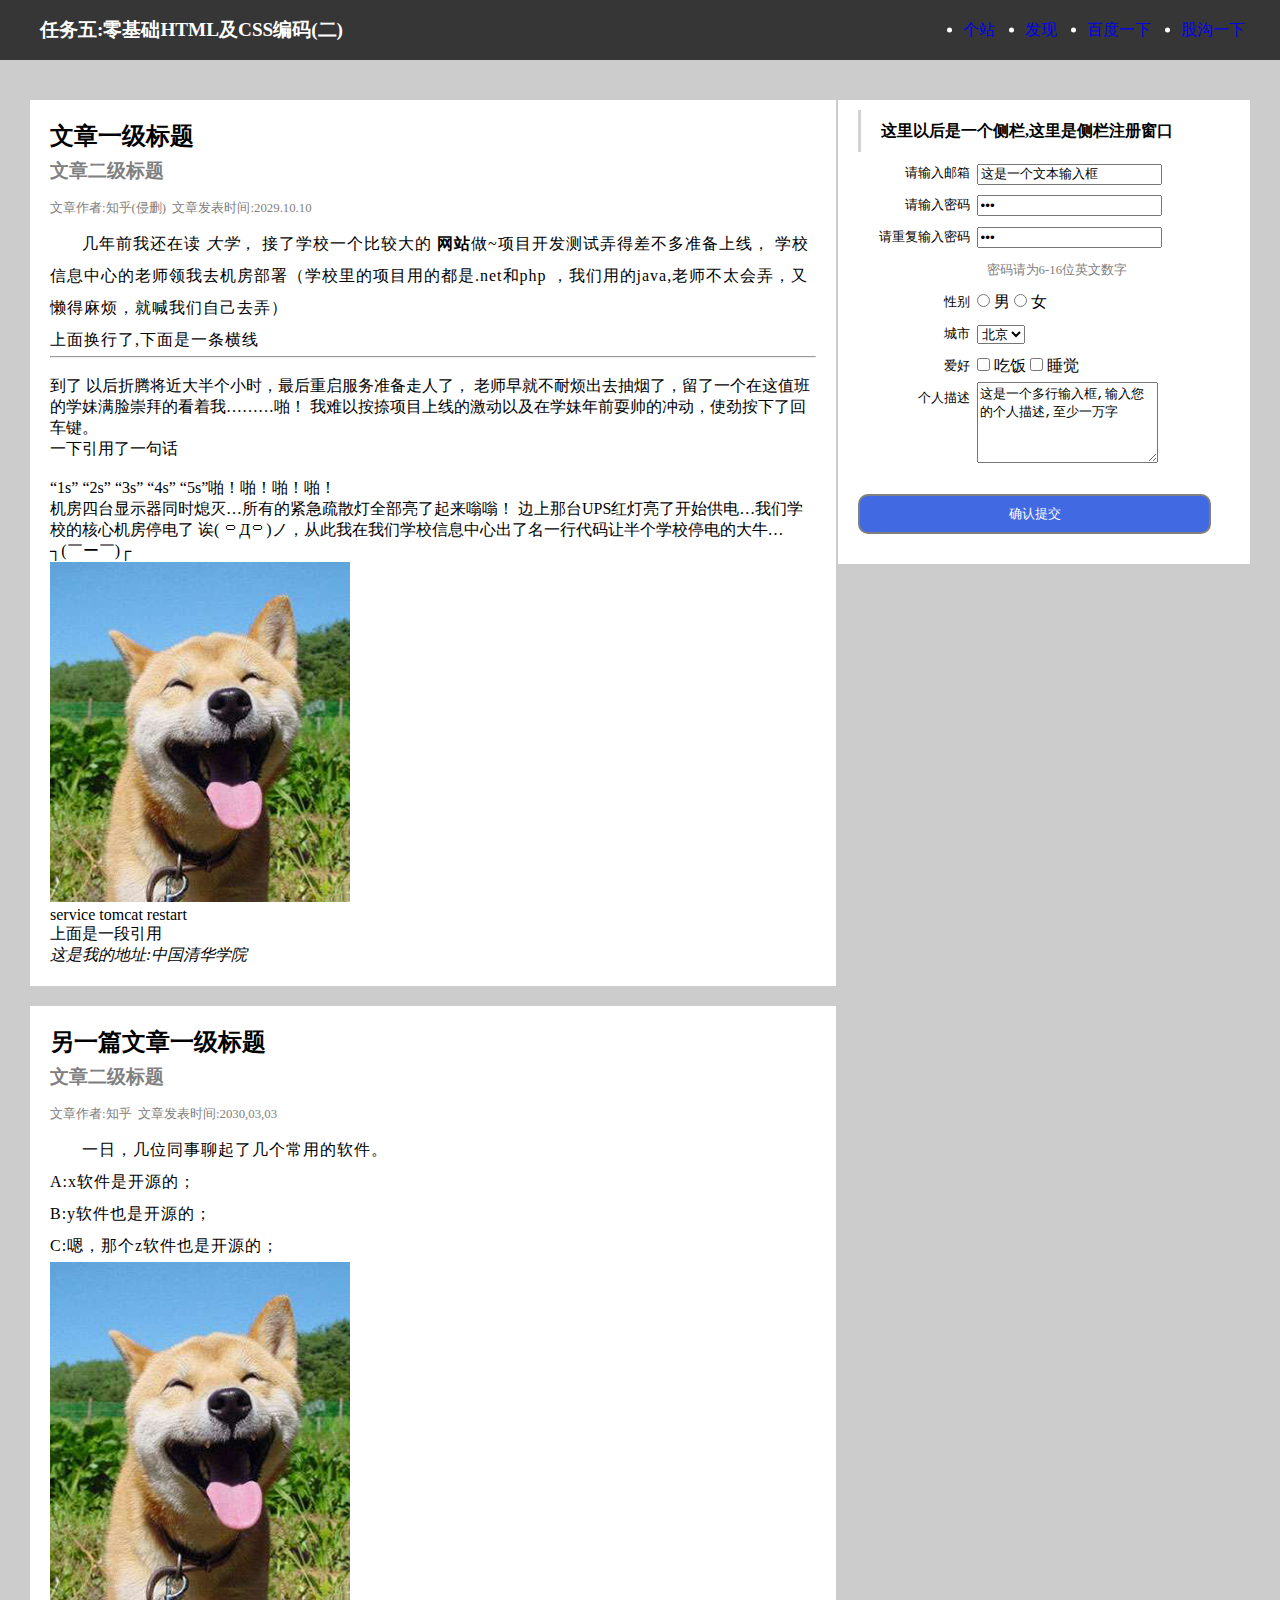
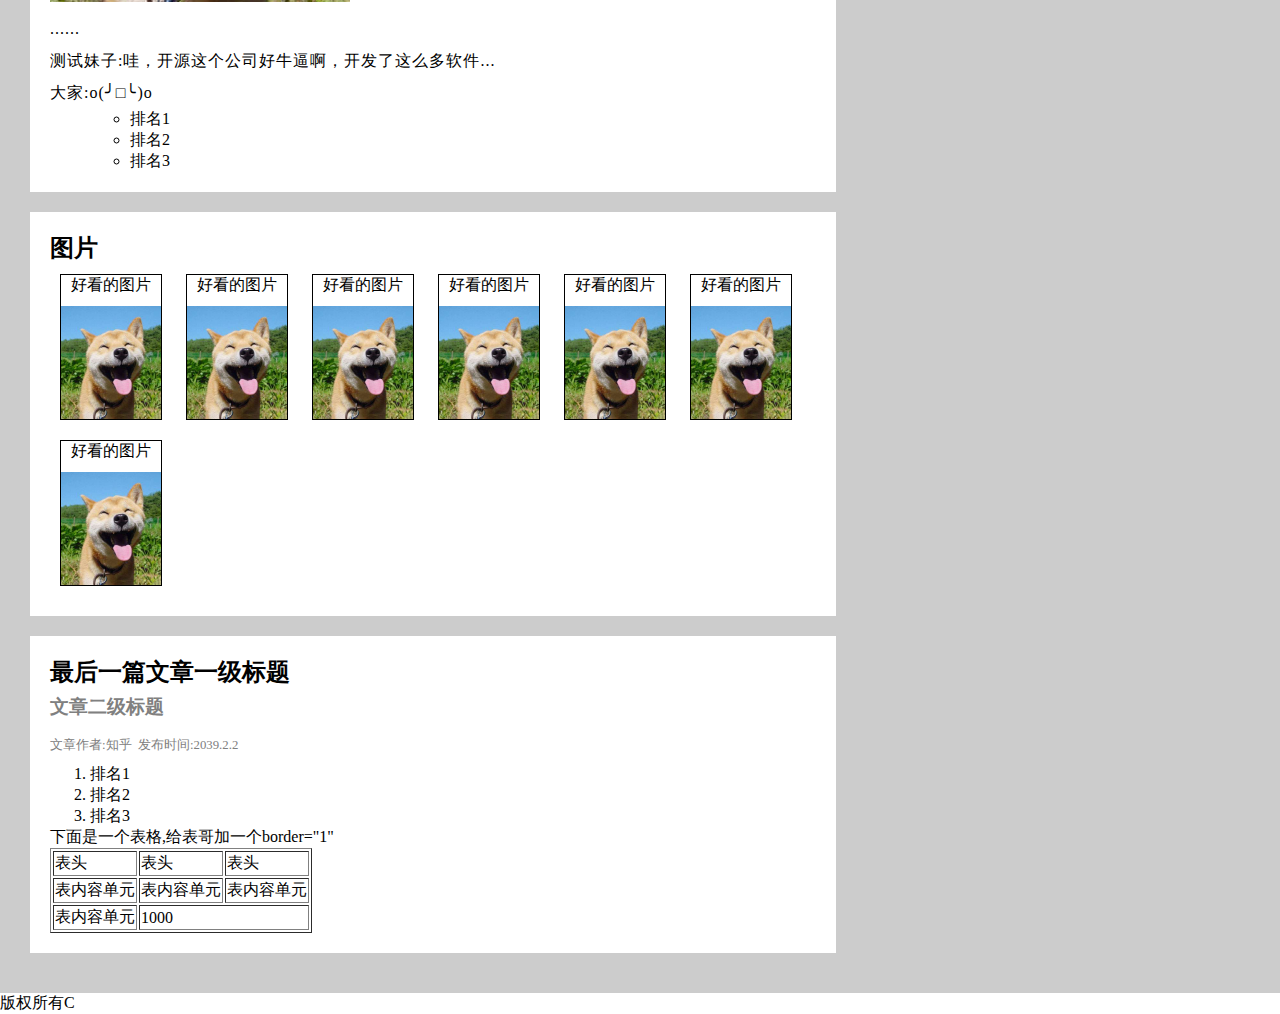
<file: index.html>
<!DOCTYPE html>
<html>

<head>
    <meta charset="UTF-8" />
    <title>任务五:零基础HTML及CSS编码(二)</title>
    <link href="task5.css" rel="stylesheet" type="text/css" />

</head>

<body>
    <header class="header">
        <div id="title">
            <h2>任务五:零基础HTML及CSS编码(二)</h2>
        </div>

        <div class="navbar">
            <ul>
                <li>
                    <a href="http://120.78.186.130">个站</a>
                </li>
                <li>
                    <a href="http://120.78.186.130">发现</a>
                </li>
                <li>
                    <a href="http://www.baidu.com">百度一下</a>
                </li>
                <li>
                    <a href="http://www.google.com">股沟一下</a>
                </li>
            </ul>
        </div>
    </header>

    <div class="container">
        <div id="sidebar" class="solid_border">
            <h2>这里以后是一个侧栏,这里是侧栏注册窗口</h2>
            <form method="POST" action="">
                <div class="line">
                    <label class="prompt" for="username">请输入邮箱</label>
                    <input type="text" id="username" name="email_address" value="这是一个文本输入框" />

                </div>
                <div class="line">
                    <label class="prompt" for="password">请输入密码</label>
                    <input type="password" id="password" name="email_password" value="123" placeholder="这是一个文本输入框" />

                </div>
                <div class="line">
                    <label class="prompt" for="repeat_password">请重复输入密码</label>
                    <input type="password" id="repeat-password" value="123" placeholder="这是一个文本输入框" />

                </div>
                <div class="line">
                    <span class="prompt"></span>
                    <label class="hint">密码请为6-16位英文数字</label>
                </div>
                <div class="line">
                    <label class="prompt">性别</label>
                    <input type="radio" name="gender" id="male" />
                    <label for="male">男</label>
                    <input type="radio" name="gender" id="female" />
                    <label for="female">女</label>
                </div>
                <div class="line">
                    <label class="prompt">城市</label>
                    <select>
                        <option value="北京">北京</option>
                        <option value="上海">上海</option>
                        <option value="杭州">杭州</option>
                    </select>
                </div>
                <div class="line">
                    <label class="prompt">爱好</label>
                    <input type="checkbox" name="sport" id="sport" />
                    <label for="sport">吃饭</label>
                    <input type="checkbox" name="sleep" id="sleep" />
                    <label for="sleep">睡觉</label>

                </div>
                <div class="line">
                    <label class="prompt">个人描述</label>
                    <textarea clos="100" rows="5">这是一个多行输入框,输入您的个人描述,至少一万字</textarea>
                </div>
                <div class="submitDiv">
                    <input id="submitBtn" type="submit" name="submitBtn" value="确认提交" />
                </div>
            </form>
        </div>

        <div id="content">
            <div class="article solid-border">
                <h2>文章一级标题</h2>
                <h3>文章二级标题</h3>
                <p class="author">文章作者:知乎(侵删)&nbsp&nbsp文章发表时间:2029.10.10</p>
                <p class="content">几年前我还在读
                    <em>大学</em>， 接了学校一个比较大的
                    <strong>网站</strong>做~项目开发测试弄得差不多准备上线， 学校信息中心的老师领我去机房部署（学校里的项目用的都是.net和php ，我们用的java,老师不太会弄，又懒得麻烦，就喊我们自己去弄）
                    <br/>上面换行了,下面是一条横线
                    <hr/>
                    <br/> 到了 以后折腾将近大半个小时，最后重启服务准备走人了， 老师早就不耐烦出去抽烟了，留了一个在这值班的学妹满脸崇拜的看着我………啪！ 我难以按捺项目上线的激动以及在学妹年前耍帅的冲动，使劲按下了回车键。
                    <br/>一下引用了一句话
                    <br/>
                    <br/>
                    <q>1s</q>
                    <q>2s</q>
                    <q>3s</q>
                    <q>4s</q>
                    <q>5s</q>啪！啪！啪！啪！
                    <br/> 机房四台显示器同时熄灭…所有的紧急疏散灯全部亮了起来嗡嗡！ 边上那台UPS红灯亮了开始供电…我们学校的核心机房停电了 诶( ꒪Д꒪)ノ，从此我在我们学校信息中心出了名一行代码让半个学校停电的大牛…┐(￣ー￣)┌
                    <p>
                        <img src="img/st94.png">
                    </p>
                    <blockquote>service tomcat restart</blockquote>上面是一段引用
                    <address>这是我的地址:中国清华学院</address>

                </p>
            </div>

            <div class="article solid-border">
                <h2>另一篇文章一级标题</h2>
                <h3>文章二级标题</h3>
                <p class="author">文章作者:知乎&nbsp&nbsp文章发表时间:2030,03,03</p>
                <p class="content">
                    一日，几位同事聊起了几个常用的软件。
                    <br/> A:x软件是开源的；
                    <br/> B:y软件也是开源的；
                    <br/> C:嗯，那个z软件也是开源的；
                    <br/>
                    <img src="img/st94.png" />
                    <br/> ......
                    <br/> 测试妹子:哇，开源这个公司好牛逼啊，开发了这么多软件...
                    <br/> 大家:o(╯□╰)o

                    <br/>

                    <ul style="list-style:none;">
                        <ul>
                            <li>排名1</li>
                            <li>排名2</li>
                            <li>排名3</li>
                        </ul>

                    </ul>
                </p>
            </div>

            <div class="article solid-border">
                <h2>图片</h2>
                <div class="pictures">
                    <p>好看的图片</p>
                    <img src="img/st94.png" />
                </div>
                <div class="pictures">
                    <p>好看的图片</p>
                    <img src="img/st94.png" />
                </div>
                <div class="pictures">
                    <p>好看的图片</p>
                    <img src="img/st94.png" />
                </div>
                <div class="pictures">
                    <p>好看的图片</p>
                    <img src="img/st94.png" />
                </div>
                <div class="pictures">
                    <p>好看的图片</p>
                    <img src="img/st94.png" />
                </div>
                <div class="pictures">
                    <p>好看的图片</p>
                    <img src="img/st94.png" />
                </div>
                <div class="pictures">
                    <p>好看的图片</p>
                    <img src="img/st94.png" />
                </div>
            </div>
            <div class="article solid-border">
                <h2>最后一篇文章一级标题</h2>
                <h3>文章二级标题</h3>
                <p class="author">文章作者:知乎&nbsp&nbsp发布时间:2039.2.2</p>
                <ol>
                    <li>排名1</li>
                    <li>排名2</li>
                    <li>排名3</li>
                </ol>
                <p>下面是一个表格,给表哥加一个border="1"</p>
                <table border="1">
                    <tr>
                        <td>表头</td>
                        <td>表头</td>
                        <td>表头</td>
                    </tr>
                    <tr>
                        <td>表内容单元</td>
                        <td>表内容单元</td>
                        <td>表内容单元</td>
                    </tr>
                    <tr>
                        <td>表内容单元</td>
                        <td colspan="2">1000</td>
                    </tr>
                </table>
            </div>
        </div>

    </div>
    <footer class="footer">版权所有C</footer>
</body>

</html>
</file>
<file: task5.css>
/*
1.注释：<div> 是一个块级元素，也就是说，浏览器通常会在 div 元素前后放置一个换行符。
2.关于display，display就是规定元素应该改生成框的类型
    display:inline：将元素被显示称为内联元素
    display:none:此元素不会被显示
    display:block：此元素将显示为块级元素
    display:inline-block:行内块元素，块级元素可以在一行展示  类似于 -  -  -  -  -  -
                              
3.侧边栏的时候，float：right;结果不浮动到右上；
所以只能通过换两个次序，这样想 浮动只是在它该有的地方左右上下浮动。

4.在定义两个栏的时候，左边的栏仅仅是通过规定宽度 固定的，没有找到其他的办法。


*/
*{
    margin:0px 0px;

}
/*头部*/
header{
    position:relative;
    background:#363636;
    height:50px;
    padding:5px 20px;
    color:white;
}

#title{
    position:absolute;
    margin-right:20px;
    padding-left:20px;
    top:50%;
    transform:translateY(-50%);
    font-size:0.8em;
}
.navbar li{
    float:left;/*设置浮动而不是inline,为了不丢失点*/
    margin:0 15px;

}
.navbar{
    position:absolute;
    top:50%;
    right:20px;
    transform:translateY(-50%);
    -webkit-transform:translateY(-50%);

}
a:link{
    text-decoration:none;


}
a:hover{
    color:#ccc;
}
a:visited{
    color:white;
}

.container{
    background-color:#ccc;
    padding:20px;
    overflow:hidden;
}
#content{
    margin-left:10px;
    width:65%;
}

.article{
    background-color:white;
    margin:20px 0;
    padding:20px;
}
.article h3{
    color:gray;
    line-height:2em;
}
p.author{
    color:gray;
    font-size:0.8em;
    line-height:3em;
}
p.content{
    text-indent:2em;/*缩进*/
    line-height:2em;/*行高*/
    letter-spacing:1px;/*字间距*/
}


/*图片栏*/

.pictures{
    display:inline-block;
    margin:10px;
    text-align:center;
    border:1px solid black;
}
.pictures img{
    height:75%;
    width:100px;
    margin-top:10px;
    display:block;/*消除div和img的空隙*/
}

/*侧边栏*/

#sidebar{
    background-color:white;
    float:right;
    margin:20px 10px;
    padding:10px 20px;
    width:30%;
}
#sidebar h2{
    display:inline-block;
    padding:5px 20px;
    font-size:1em;
    line-height:2em;
    border-left: 3px lightgray solid;
    margin-bottom:5px;
}
#sidebar div.line{
    line-height:2em;
}
#sidebar .prompt{
    display:inline-block;
    width:30%;
    padding-right:3px;
    text-align:right;
    font-size:0.8em;
    vertical-align:top;
    
}
#sidebar .hint{
    display:inline-block;
    color:gray;
    margin-left:10px;
    font-size:0.8em;
    padding-botton:1.5em;
}
#submitBtn{
    background-color:royalblue;
    color:white;
    width:95%;
    height:40px;
    margin:20px auto;
    border-radius:10px;
    border:2px solid gray;
}
</file>
